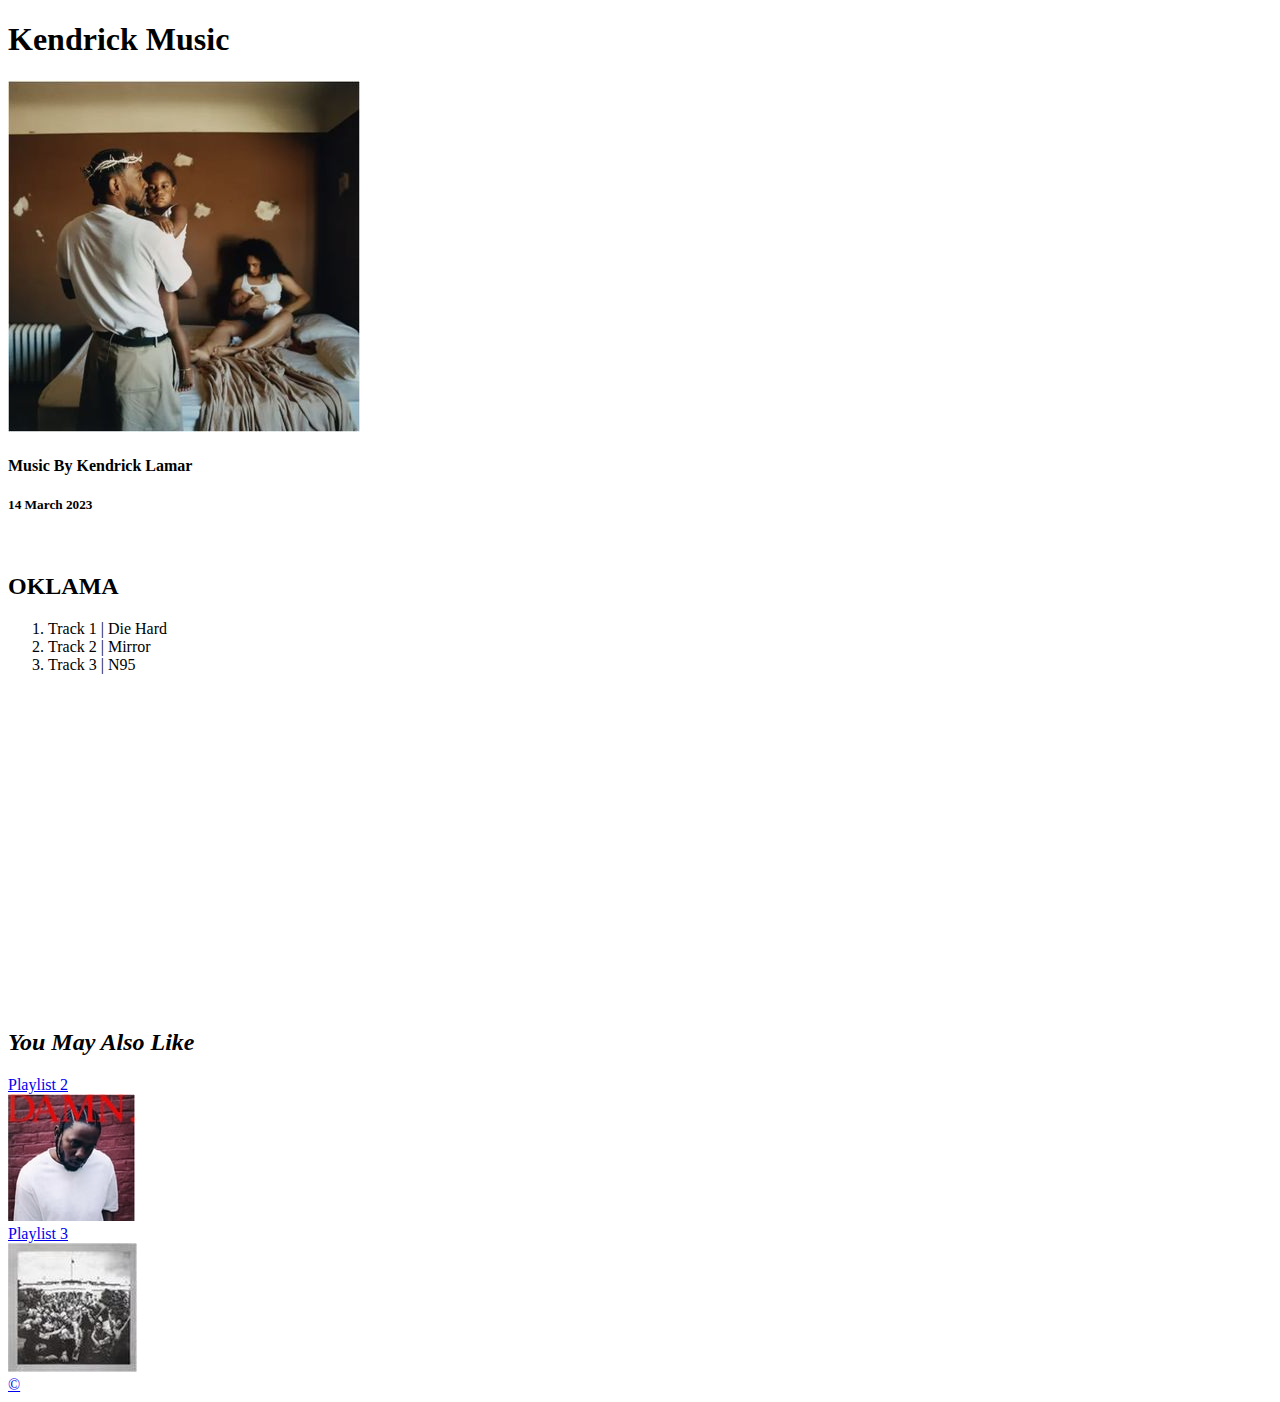
<file: exercises/ex1/index.html>
<!DOCTYPE html>
<head>
    <meta charset="UTF-8">
    <meta http-equiv="X-UA-Compatible" content="IE=edge">
    <meta name="viewport" content="width=device-width, initial-scale=1.0">
    <link rel="stylesheet" href="http://se.shenkar.ac.il/students/2022-2023/web1/assets/style.min.css">
    <title>Omer Ben Israel Playlist</title>
</head>
<body>
    <a href="#" class="logo"></a>
    <h1>Kendrick Music</h1>
    <img src="images/playlist1.jpg">
    <h4>Music By Kendrick Lamar</h4>
    <h5>14 March 2023</h5>
    <br>
    <h2>OKLAMA</h2>
    <ol>
        <li>Track 1 | Die Hard</li>
        <li>Track 2 | Mirror</li>
        <li>Track 3 | N95</li>
    </ol>
    <iframe width="560" height="315" src="https://www.youtube.com/embed/qQGD2iMqDyQ" title="YouTube video player" frameborder="0" allow="accelerometer; autoplay; clipboard-write; encrypted-media; gyroscope; picture-in-picture; web-share" allowfullscreen></iframe>
    <h2><i>You May Also Like</i></h2>
    <a href="playlist2.html">Playlist 2</a>
    <br>
    <img src="images/playlist2.jpg">
    <br>
    <a href="playlist3.html">Playlist 3</a>
    <br>
    <img src="images/playlist3.jpg">
    <br>
    <a href="credits.html">&copy;</a>
</body>
</html>
</file>
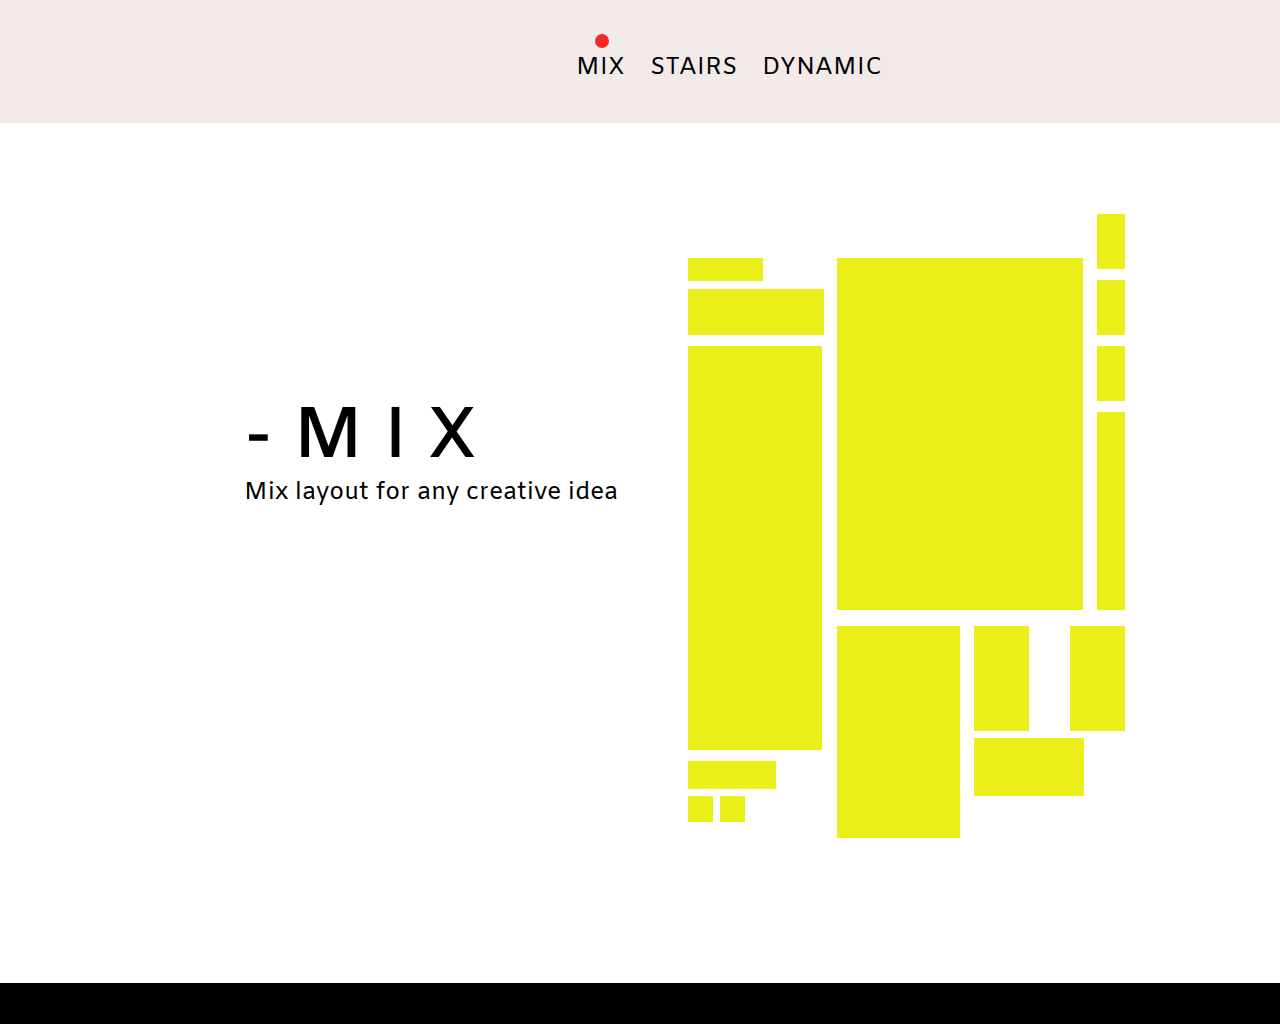
<file: exercises/ex3/index.html>
<!DOCTYPE html>
<html lang="en">
<head>
    <meta charset="UTF-8">
    <link rel="stylesheet" href="css/style.css">
    <meta http-equiv="X-UA-Compatible" content="IE=edge">
    <meta name="viewport" content="width=device-width, initial-scale=1.0">
    <link rel="preconnect" href="https://fonts.googleapis.com">
    <link rel="preconnect" href="https://fonts.gstatic.com" crossorigin="">
    <link href="https://fonts.googleapis.com/css2?family=Amiko:wght@400;600;700&amp;display=swap" rel="stylesheet">
    <title>Omer Ben Israel</title>
</head>
<body>
    <header>
        <section class="ball" id="redball1"></section>
        <nav class="menu">
            <a href="#">MIX</a>
            <a class="layouts" href="layout2.html">STAIRS</a>
            <a class="layouts" href="layout3.html">DYNAMIC</a>
        </nav>
    </header>
        <div id="wrapper1">
            <main id="main1">
                <div class="squares">
                    <section id="square1"></section>
                    <section id="square2"></section>
                    <section id="square3"></section>
                    <section id="square4"></section>
                    <section id="square5"></section>
                    <section id="square6"></section>
                    <section id="square7"></section>
                    <section id="square8"></section>
                    <section id="square9"></section>
                    <section id="square10"></section>
                    <section id="square11"></section>
                    <section id="square12"></section>
                    <section id="square13"></section>
                    <section id="square14"></section>
                    <section id="square15"></section>
                </div>
                <section class="left-cont">
                    <h1>- M I X</h1>
                    <h4>Mix layout for any creative idea</h4>
                </section>
                <footer></footer>
            </main>
        </div>
</body>
</html>
</file>
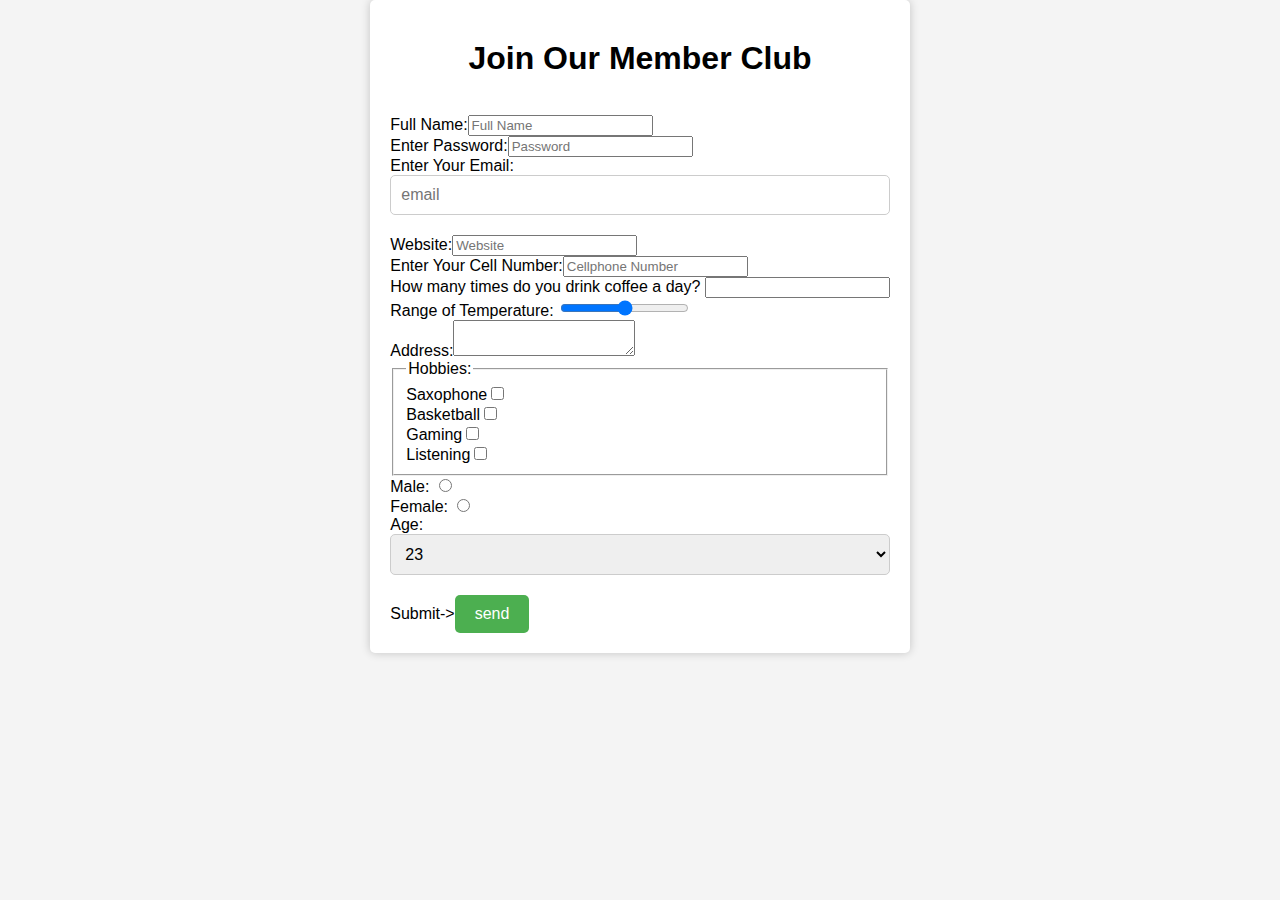
<file: exercises/ex4/index.html>
<!DOCTYPE html>
<html lang="en">
<head>
    <meta charset="UTF-8">
    <meta http-equiv="X-UA-Compatible" content="IE=edge">
    <meta name="viewport" content="width=device-width, initial-scale=1.0">
    <link href="https://cdn.jsdelivr.net/npm/bootstrap@5.3.0-alpha3/dist/css/bootstrap.min.css" rel="stylesheet" integrity="sha384-KK94CHFLLe+nY2dmCWGMq91rCGa5gtU4mk92HdvYe+M/SXH301p5ILy+dN9+nJOZ" crossorigin="anonymous">
    <script src="https://cdn.jsdelivr.net/npm/bootstrap@5.3.0-alpha3/dist/js/bootstrap.bundle.min.js" integrity="sha384-ENjdO4Dr2bkBIFxQpeoTz1HIcje39Wm4jDKdf19U8gI4ddQ3GYNS7NTKfAdVQSZe" crossorigin="anonymous">
    </script>
    <link rel="stylesheet" href="style/style.css">
    <title>Omers Form</title>
</head>
<body>
    <div class="wrapper">
    <form class="form" action="http://se.shenkar.ac.il/teach/web1/get_form3.php" method="get" onsubmit="return validate()"><h1>Join Our Member Club</h1><br>
        Full Name:<input type=”text” name="fullName" placeholder="Full Name" class="form-control" pattern="[A-Za-z]+( [A-Za-z]+)+" title="Enter your name containing only letters in english and at least one space character" required><br>
        Enter Password:<input type="password"  name="pass" class="form-control" placeholder="Password" pattern="[0-9]+[A-Za-z]+" title="Your password should include only numbers and english characters" required><br>
        Enter Your Email:<input type="email" name="mail" class="form-control" placeholder="email" required><br>
        Website:<input type="url" name="website" class="form-control" placeholder="Website"required><br>
        Enter Your Cell Number:<input type="tel" class="form-control" name="phone" placeholder="Cellphone Number" title="10 Digits and only numbers"required><br>
        How many times do you drink coffee a day? <input type="number" name="coffee"required class="form-control"><br>
        Range of Temperature: <input type="range" name="temper"required><br>
        Address:<textarea name="address"required></textarea><br>
        <fieldset>
        <legend>Hobbies:</legend>
        Saxophone<input type="checkbox" name="interests[]" value="Saxophone" title=""><br>
        Basketball<input type="checkbox" name="interests[]" value="Basketball"><br>
        Gaming<input type="checkbox" name="interests[]" value="Gaming"><br>
        Listening<input type="checkbox" name="interests[]" value="Listening"><br>
        </fieldset>
        Male: <input type="radio" name="gender" value="Male"required><br>
        Female: <input type="radio" name="gender" value="Female"required><br>
        Age:<select name="age" required min="23" max="38"required>
            <option value="23">23</option>
            <option value="24">24</option>
            <option value="25">25</option>
            <option value="26">26</option>
            <option value="27">27</option>
            <option value="28">28</option>
            <option value="29">29</option>
            <option value="30">30</option>
            <option value="31">31</option>
            <option value="32">32</option>
            <option value="33">33</option>
            <option value="34">34</option>
            <option value="35">35</option>
            <option value="36">36</option>
            <option value="37">37</option>
            <option value="38">38</option>
        </select>
        Submit-><input type="submit" value="send">
    </form>
</div>
</body>
<script src="script/script.js"></script>
</html>
</file>
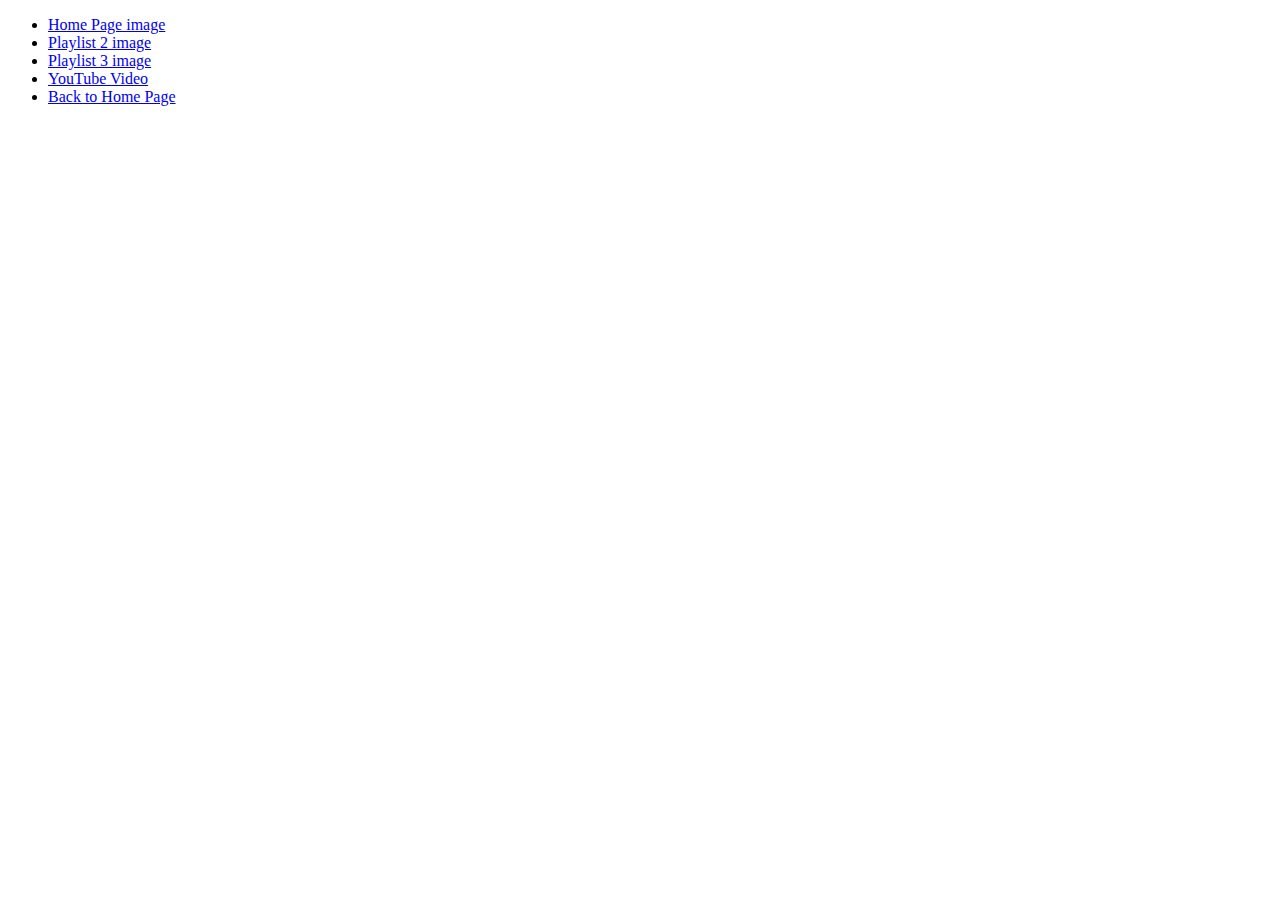
<file: exercises/ex1/credits.html>
<!DOCTYPE html>
<head>
    <meta charset="UTF-8">
    <meta name="viewport" content="width=device-width, initial-scale=1.0">
    <title>Document</title>
</head>
<body>
    <ul>
        <li><a href="https://en.wikipedia.org/wiki/Mr._Morale_%26_the_Big_Steppers">Home Page image</a></li>
        <li><a href="https://en.wikipedia.org/wiki/Damn_(Kendrick_Lamar_album)">Playlist 2 image</a></li>
        <li><a href="https://en.wikipedia.org/wiki/To_Pimp_a_Butterfly">Playlist 3 image</a></li>
        <li><a href="https://www.youtube.com/embed/qQGD2iMqDyQ">YouTube Video</a></li>
        <li><a href="index.html">Back to Home Page</a></li>
    </ul>
</body>
</html>
</file>
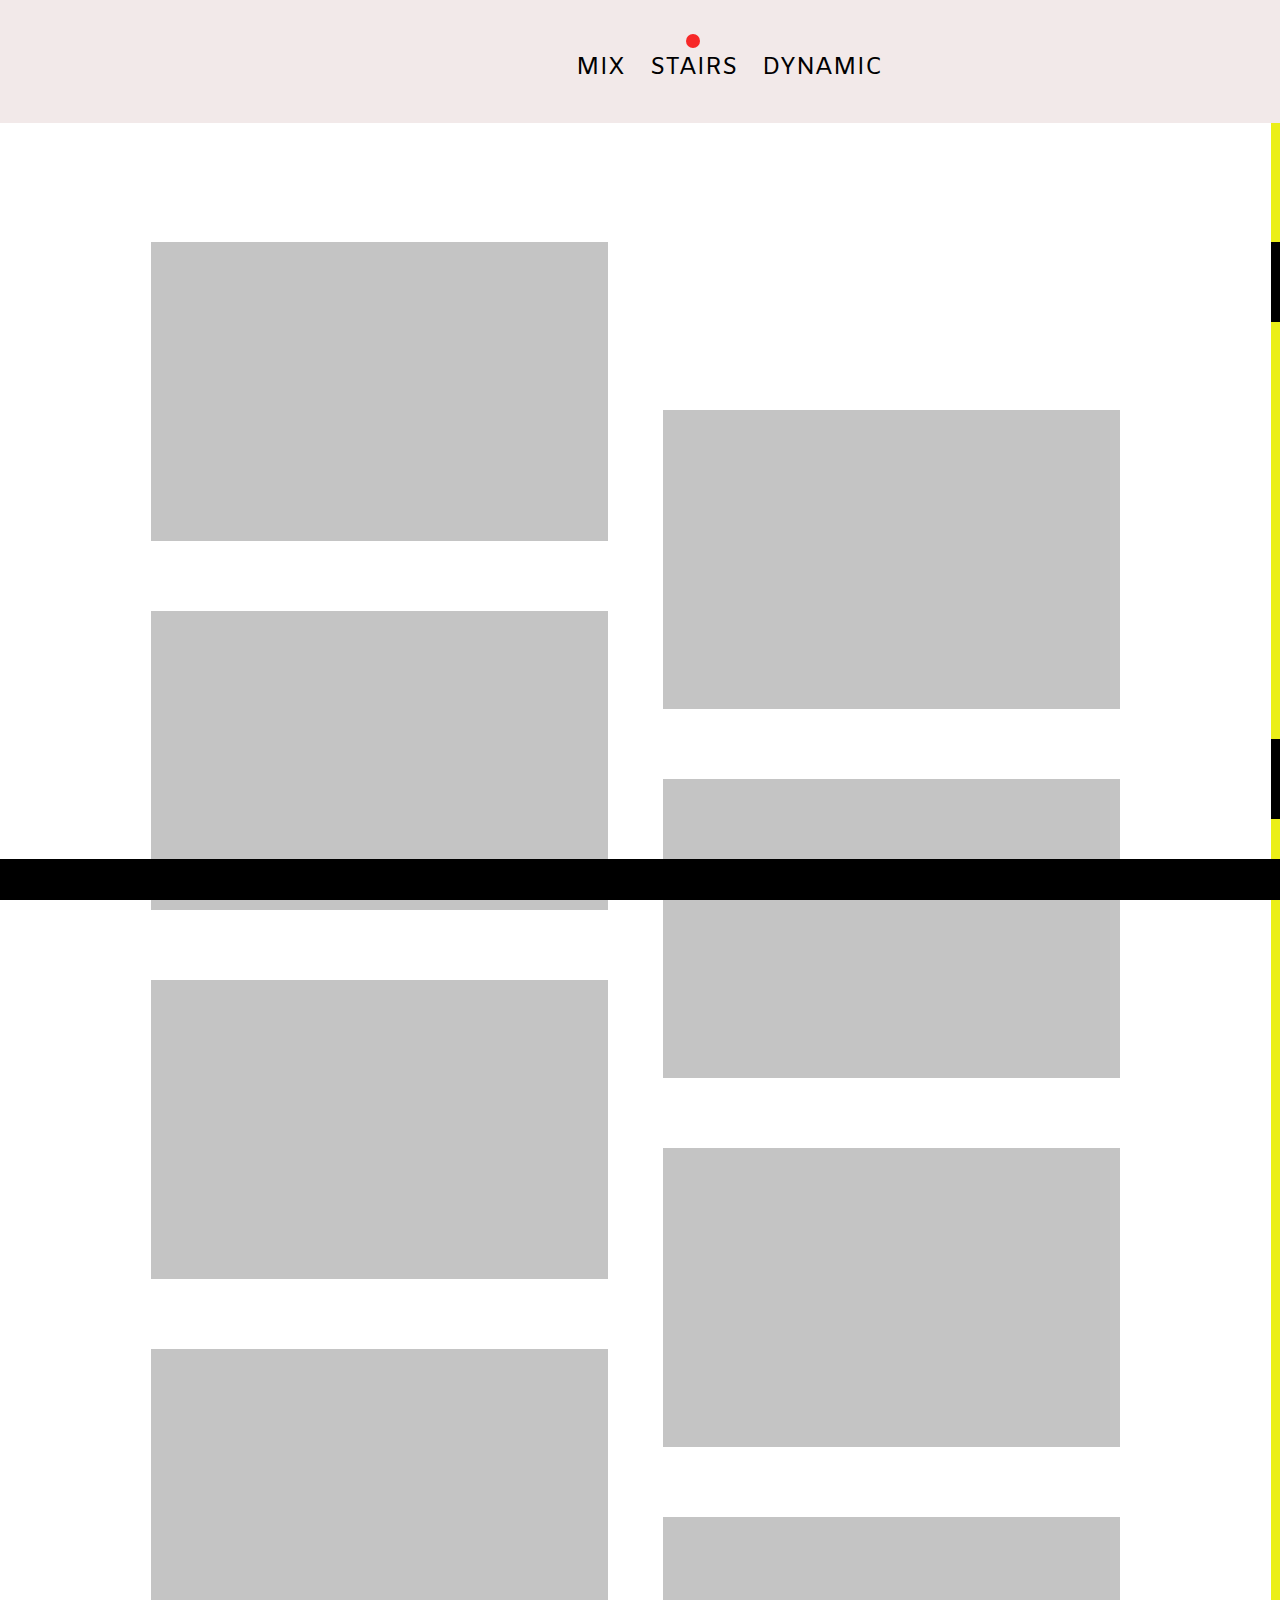
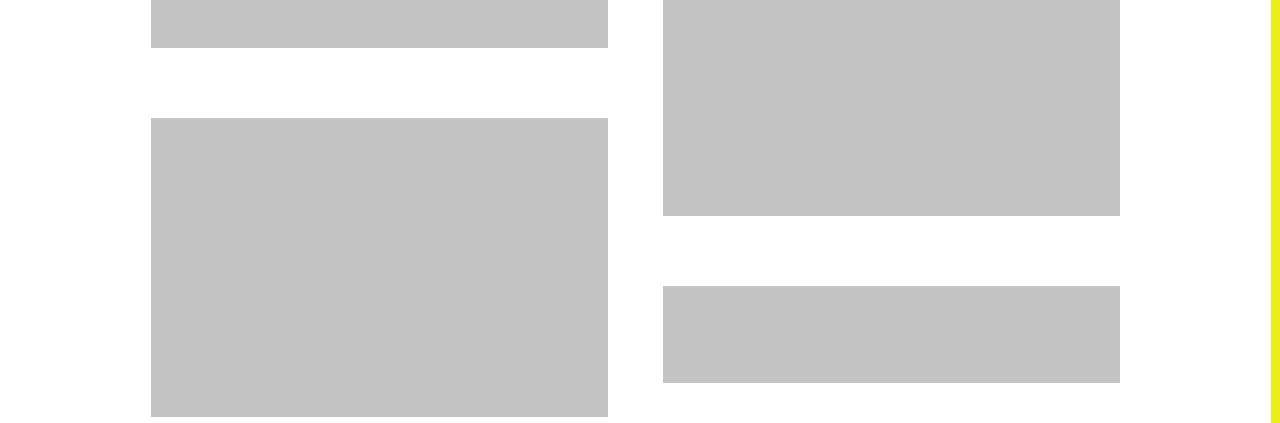
<file: exercises/ex3/layout2.html>
<!DOCTYPE html>
<html lang="en">
<head>
    <meta charset="UTF-8">
    <meta http-equiv="X-UA-Compatible" content="IE=edge">
    <meta name="viewport" content="width=device-width, initial-scale=1.0">
    <link rel="stylesheet" href="css/style.css">
    <link rel="preconnect" href="https://fonts.googleapis.com">
    <link rel="preconnect" href="https://fonts.gstatic.com" crossorigin="">
    <link href="https://fonts.googleapis.com/css2?family=Amiko:wght@400;600;700&amp;display=swap" rel="stylesheet">
    <title>Omer Ben Israel</title>
</head>
<body>
    <div class="wrapper" id="wrapper2">
        <header>
            <section class="ball" id="redball2"></section>
                <nav class="menu">
                    <a href="index.html">MIX</a>
                    <a class="layouts" href="#">STAIRS</a>
                    <a class="layouts" href="layout3.html">DYNAMIC</a>
                </nav>
        </header>
        <main id="main2">
            <div class="greys">
                <div class="greys-left">
                    <article></article>
                    <article></article>
                    <article></article>
                    <article></article>
                    <article></article>
                </div>
                <div class="greys-right">
                    <article></article>
                    <article></article>
                    <article></article>
                    <article></article>
                    <article></article>
                </div>
            </div>
            <div class="right-yellow">
                <div>
                    <section class="box1"></section>
                    <section class="box2"></section>
                    <section class="box3"></section>
                </div>
                <div class="Name">
                    <a href="https://en.wikipedia.org/wiki/OpenAI" target="_blank">O</a>
                    <a href="https://en.wikipedia.org/wiki/Michael_Jordan" target="_blank">M</a>
                    <a href="https://en.wikipedia.org/wiki/Ella_Fitzgerald" target="_blank">E</a>
                    <a href="https://en.wikipedia.org/wiki/Rolex" target="_blank">R</a>
                </div>
                <footer id="footer2"></footer>
            </div>
        </main>
    </div>
</body>
</html>
</file>
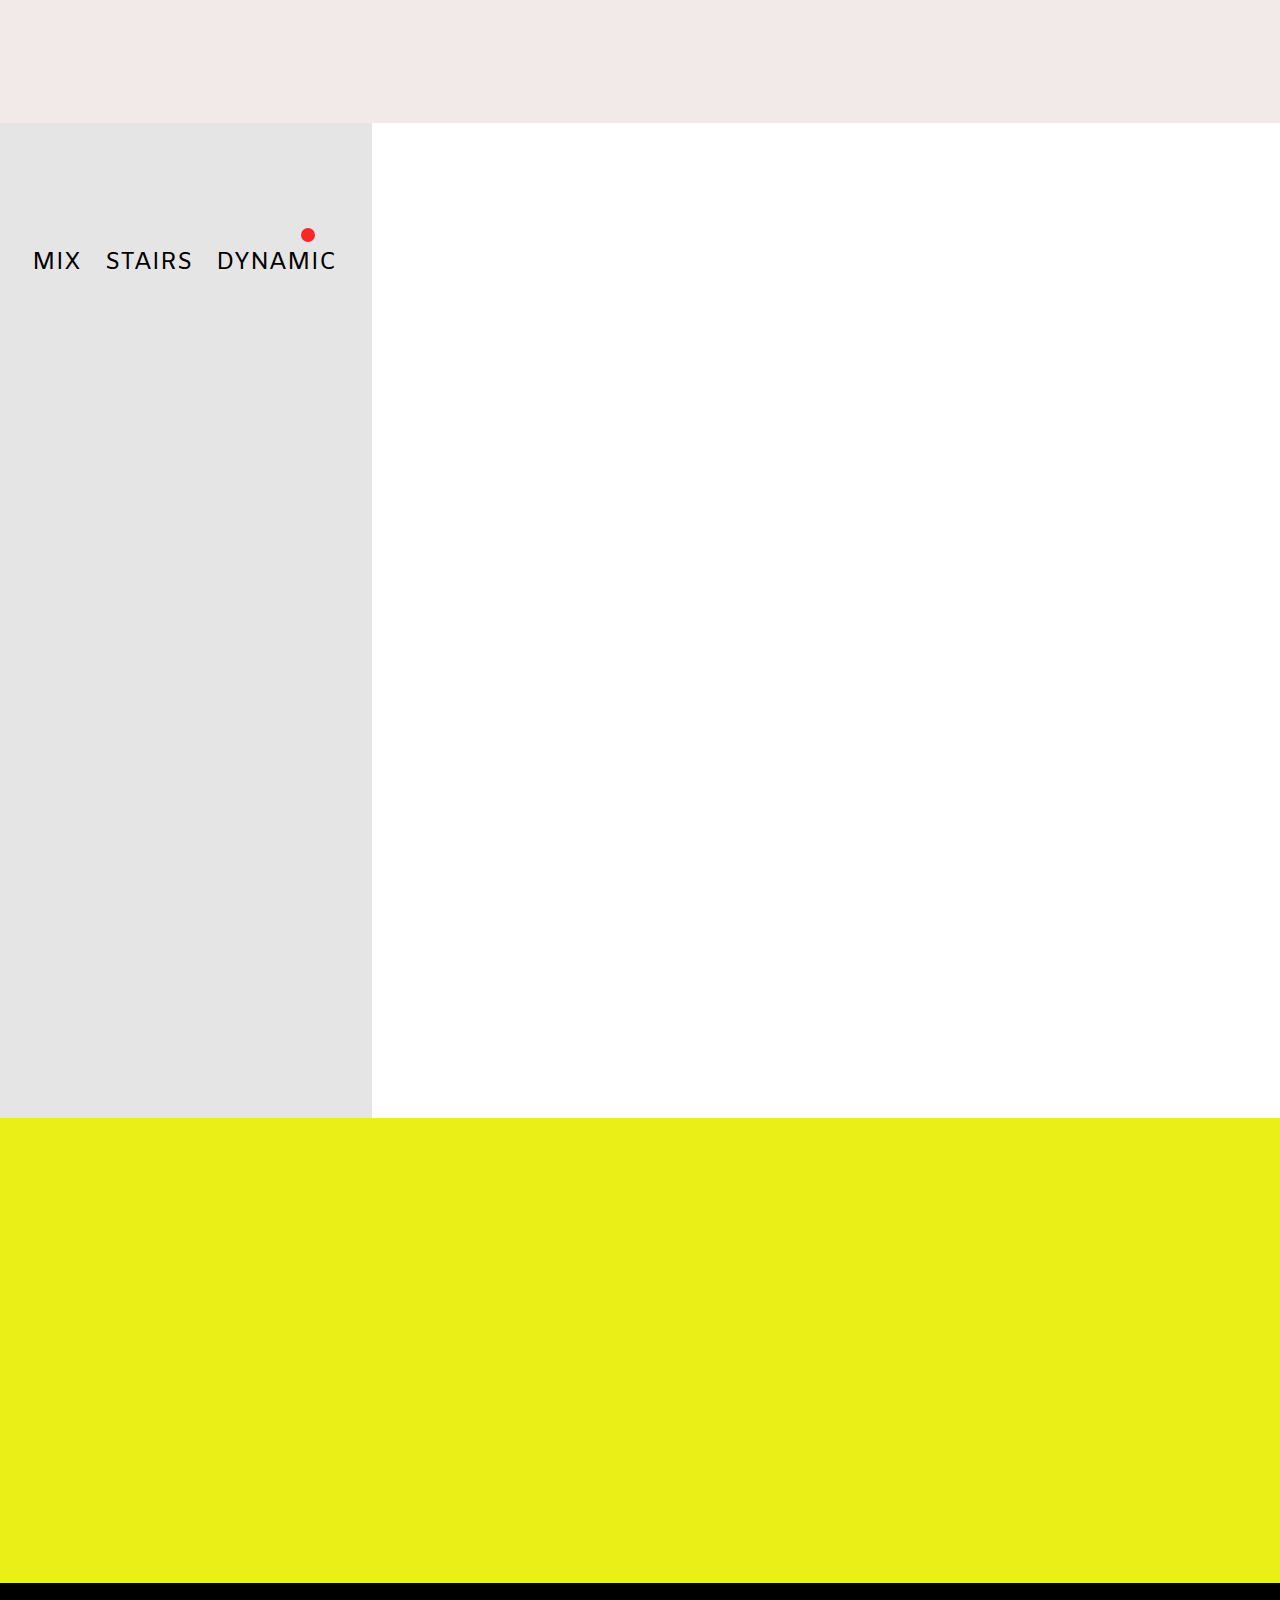
<file: exercises/ex3/layout3.html>
<!DOCTYPE html>
<html lang="en">
<head>
    <meta charset="UTF-8">
    <meta http-equiv="X-UA-Compatible" content="IE=edge">
    <meta name="viewport" content="width=device-width, initial-scale=1.0">
    <link rel="preconnect" href="https://fonts.googleapis.com">
    <link rel="preconnect" href="https://fonts.gstatic.com" crossorigin="">
    <link href="https://fonts.googleapis.com/css2?family=Amiko:wght@400;600;700&amp;display=swap" rel="stylesheet">
    <link rel="stylesheet" href="css/style.css">
    <script src="https://code.jquery.com/jquery-3.6.0.min.js"></script>
    <title>Omer Ben Israel</title>
</head>
<body id="body3">
    <div class="wrapper" id="wrapper3">
        <header id="header3">
            <section id="black-box"></section>
        </header>
        <main id="main3">
            <div class="left-grey">
                <nav class="nav3">
                    <a href="index.html" id="MIX">MIX</a>
                    <a href="layout2.html" id="STAIRS">STAIRS</a>
                    <a href="#" id="DYNAMIC">DYNAMIC</a>
                </nav>
                <section class="ball" id="redball3"></section>
            </div>
            <div id="MidContainer"></div>
            <div class="right-blue"></div>
            <div class="bottom-yellow"></div>
        </main>
        <footer id="footer3"></footer>
    </div>
    <script src="js/script.js"></script>
</body>
</html>
</file>
<file: exercises/ex3/css/style.css>
* {
  margin: 0;
  padding: 0;
}

section,
header,
div {
  display: block;
}

main,
footer {
  display: block;
}

header {
  position: relative;
  width: 1440px;
  height: 123px;
  background-color: #f2e9e9;
  text-align: center;
}

a {
  text-decoration: none;
  color: #000000;
  transition: 0.2s ease-in-out;
}

a:hover {
  color: #8d8080;
}

nav {
  padding-top: 52px;
  font-weight: 400;
  font-size: 24px;
  line-height: 32px;
  display: block;
}

nav a {
  position: relative;
  text-decoration: none;
  font-family: "Amiko";
  font-style: normal;
  font-weight: 400;
  font-size: 24px;
  line-height: 32px;
  color: #000000;
  margin-left: 18px;
}

.ball {
  position: absolute;
  width: 14px;
  height: 14px;
  border-radius: 100px;
  background-color: #f72828;
}

#redball1 {
  top: 34px;
  left: 595px;
}

.menu {
  font-family: "Amiko";
  font-style: normal;
  color: #000000;
}

main {
  display: block;
}

.wrapper {
  margin: 0 auto;
  position: relative;
}

#wrapper1 {
  display: flex;
  height: 100%;
  width: 100%;
}

.left-cont {
  position: relative;
  width: 374px;
  height: 250px;
  top: 176px;
}

.left-cont h1 {
  position: absolute;
  width: 234px;
  height: 97px;
  font-family: "Amiko";
  font-style: normal;
  font-weight: 600;
  font-size: 72px;
  line-height: 96px;
  color: #000000;
}

.left-cont h4 {
  position: absolute;
  font-family: "Amiko";
  font-style: normal;
  font-weight: 500;
  font-size: 24px;
  line-height: 32px;
  top: 87px;
  color: #000000;
}

#main1 {
  position: relative;
  width: 881px;
  height: 624px;
  margin-left: 244px;
  margin-top: 91px;
}

.squares {
  position: absolute;
  width: 437px;
  height: 624px;
  left: 444px;
}

.squares section {
  background-color: #ebef18;
}

#square1 {
  position: absolute;
  top: 44px;
  width: 75px;
  height: 23px;
}

#square2 {
  position: absolute;
  top: 75px;
  width: 136px;
  height: 46px;
}

#square3 {
  position: absolute;
  top: 132px;
  width: 134px;
  height: 404px;
}

#square4 {
  position: absolute;
  top: 547px;
  width: 88px;
  height: 28px;
}

#square5 {
  position: absolute;
  top: 582px;
  width: 25px;
  height: 26px;
}

#square6 {
  position: absolute;
  top: 582px;
  width: 25px;
  height: 26px;
  left: 32px;
}

#square7 {
  position: absolute;
  top: 44px;
  width: 246px;
  height: 352px;
  left: 149px;
}

#square8 {
  position: absolute;
  top: 412px;
  width: 123px;
  height: 212px;
  left: 149px;
}

#square9 {
  position: absolute;
  top: 412px;
  width: 55px;
  height: 105px;
  left: 286px;
}

#square10 {
  position: absolute;
  top: 524px;
  width: 110px;
  height: 58px;
  left: 286px;
}

#square11 {
  position: absolute;
  width: 28px;
  height: 55px;
  left: 409px;
}

#square12 {
  position: absolute;
  top: 66px;
  width: 28px;
  height: 55px;
  left: 409px;
}

#square13 {
  position: absolute;
  top: 132px;
  width: 28px;
  height: 55px;
  left: 409px;
}

#square14 {
  position: absolute;
  top: 198px;
  width: 28px;
  height: 198px;
  left: 409px;
}

#square15 {
  position: absolute;
  top: 412px;
  width: 55px;
  height: 105px;
  left: 382px;
}

footer {
  position: absolute;
  left: 0px;
  width: 1440px;
  height: 41px;
  background: #000000;
  bottom: 0px;
}

#main1 footer {
    left: -250px;
    top: 769px;
}

/* ------------PAGE 2-------------- */

#main2 {
  position: relative;
  width: 969px;
  height: 1860px;
  left: 151px;
}

#redball2 {
  left: 686px;
  top: 34px;
}

.greys {
  display: flex;
}

.greys-left {
  margin-top: 119px;
  height: 1741px;
}

.greys-left article {
  position: relative;
  width: 457px;
  height: 299px;
  background-color: #c4c4c4;
  margin-bottom: 70px;
  margin-right: 55px;
}

.greys-right {
  position: absolute;
  margin-top: 287px;
  margin-left: 512px;
  height: 1573px;
  overflow: hidden;
}

.greys-right article {
  position: relative;
  width: 457px;
  height: 299px;
  background-color: #c4c4c4;
  margin-bottom: 70px;
  margin-right: 55px;
}

.right-yellow {
  position: absolute;
  width: 169px;
  height: 1900px;
  left: 1120px;
  top: 0px;
  background: #ebef18;
}

.box1 {
  left: 0px;
  top: 119px;
  background-color: #000000;
}

.right-yellow section {
  position: absolute;
  width: 80px;
  height: 80px;
}

.box2 {
  top: 247px;
  left: 89px;
  background-color: #ffffff;
}

.box3 {
  top: 616px;
  left: 0px;
  background-color: #000000;
}

.Name {
  display: block;
  position: absolute;
  width: 81px;
  height: 600px;
  top: 1280px;
  left: 44px;
  text-align: center;
}

.Name a {
  font-family: "Amiko";
  font-style: normal;
  font-weight: 400;
  font-size: 96px;
  line-height: 128px;
  align-items: flex-end;
  text-decoration: none;
  transform: translateX(-50%);
  color: #000000;
}

#footer2 {
  position: fixed;
  height: 41px;
  bottom: 0;
}

/* ------------PAGE 3-------------- */

#body3 {
  overflow-x: hidden;
}

@media screen and (min-width: 851px) {
  #wrapper3 {
    width: 1440px;
    height: 1624px;
  }

  #main3 {
    position: relative;
    width: 1400px;
    height: 1501px;
  }

  #redball3 {
    left: 301px;
    top: 105px;
  }

  #black-box {
    left: 1336px;
    position: absolute;
    top: 21px;
    width: 80px;
    height: 80px;
    background-color: #000000;
  }

  .left-grey {
    position: absolute;
    width: 372px;
    height: 995px;
    background: #e5e5e5;
    text-align: center;
  }

  .nav3 {
    position: absolute;
    top: 70px;
    height: 33px;
    width: 350px;
  }

  .right-blue {
    position: absolute;
    width: 104px;
    height: 995px;
    left: 1336px;
    background: rgba(24, 71, 239, 0.3);
  }

  .bottom-yellow {
    position: absolute;
    width: 1440px;
    height: 506px;
    left: 0px;
    top: 995px;
    background: #ebef18;
  }

  #footer-page3 {
    position: fixed;
    height: 41px;
  }
}

@media screen and (max-width: 850px) {
  #wrapper3 {
    width: 850px;
    height: 2024px;
  }

  #main3 {
    position: relative;
    width: 850px;
    height: 1451px;
  }

  #header3 {
    position: relative;
    width: 850px;
  }

  #black-box {
    position: absolute;
    left: 280px;
    top: 21px;
    width: 80px;
    height: 80px;
    background-color: #000000;
  }

  .left-grey {
    position: relative;
    align-items: center;
    width: 850px;
    height: 105px;
    background: #e5e5e5;
    text-align: center;
  }

  .nav3 {
    position: absolute;
    height: 33px;
    width: 400px;
    top: -5px;
  }

  #redball3 {
    position: absolute;
    left: 333px;
    top: 25px;
  }

  .bottom-yellow {
    position: absolute;
    width: 850px;
    height: 409px;
    left: 0px;
    top: 1451px;
    background: #ebef18;
  }

  #footer3 {
    position: absolute;
    width: 850px;
  }
}
</file>
<file: exercises/ex4/style/style.css>
body {
    font-family: Arial, sans-serif;
    background-color: #f4f4f4;
    margin: 0;
    padding: 0;
  }

  h1 {
    text-align: center;
    margin: 20px 0;
  }

  form {
    background-color: #fff;
    border-radius: 5px;
    box-shadow: 0 0 10px rgba(0, 0, 0, 0.2);
    padding: 20px;
    max-width: 500px;
    margin: 0 auto;
  }

  label {
    display: block;
    margin-bottom: 10px;
    font-weight: bold;
  }

  input[type="email"],
  select {
    padding: 10px;
    border: 1px solid #ccc;
    border-radius: 5px;
    font-size: 16px;
    width: 100%;
    margin-bottom: 20px;
    box-sizing: border-box;
  }

  input[type="submit"] {
    background-color: #4caf50;
    color: #fff;
    border: none;
    border-radius: 5px;
    padding: 10px 20px;
    font-size: 16px;
    cursor: pointer;
    transition: background-color 0.3s ease;
  }

  input[type="submit"]:hover {
    background-color: #3e8e41;
  }

  #shirt-image {
    border-radius: 20px;
    height: 300px;
    width: 300px;
    position: relative;
    left: 50px;
    bottom: 500px;
  }

  #total-price {
    border: none;
    background-color: #f2f2f2;
    padding: 5px;
    font-size: 16px;
    font-weight: bold;
  }

  #total-price::before {
    content: "$";
  }

  #premium::after {
    position: relative;
    top: 10px;
    left: 80px;
    content: " + $10";
    font-weight: normal;
    color: #999;
  }

  #premium{
    position: relative;
  }

  .wrapper{
    display: flex;
    justify-content: center;
}
</file>
